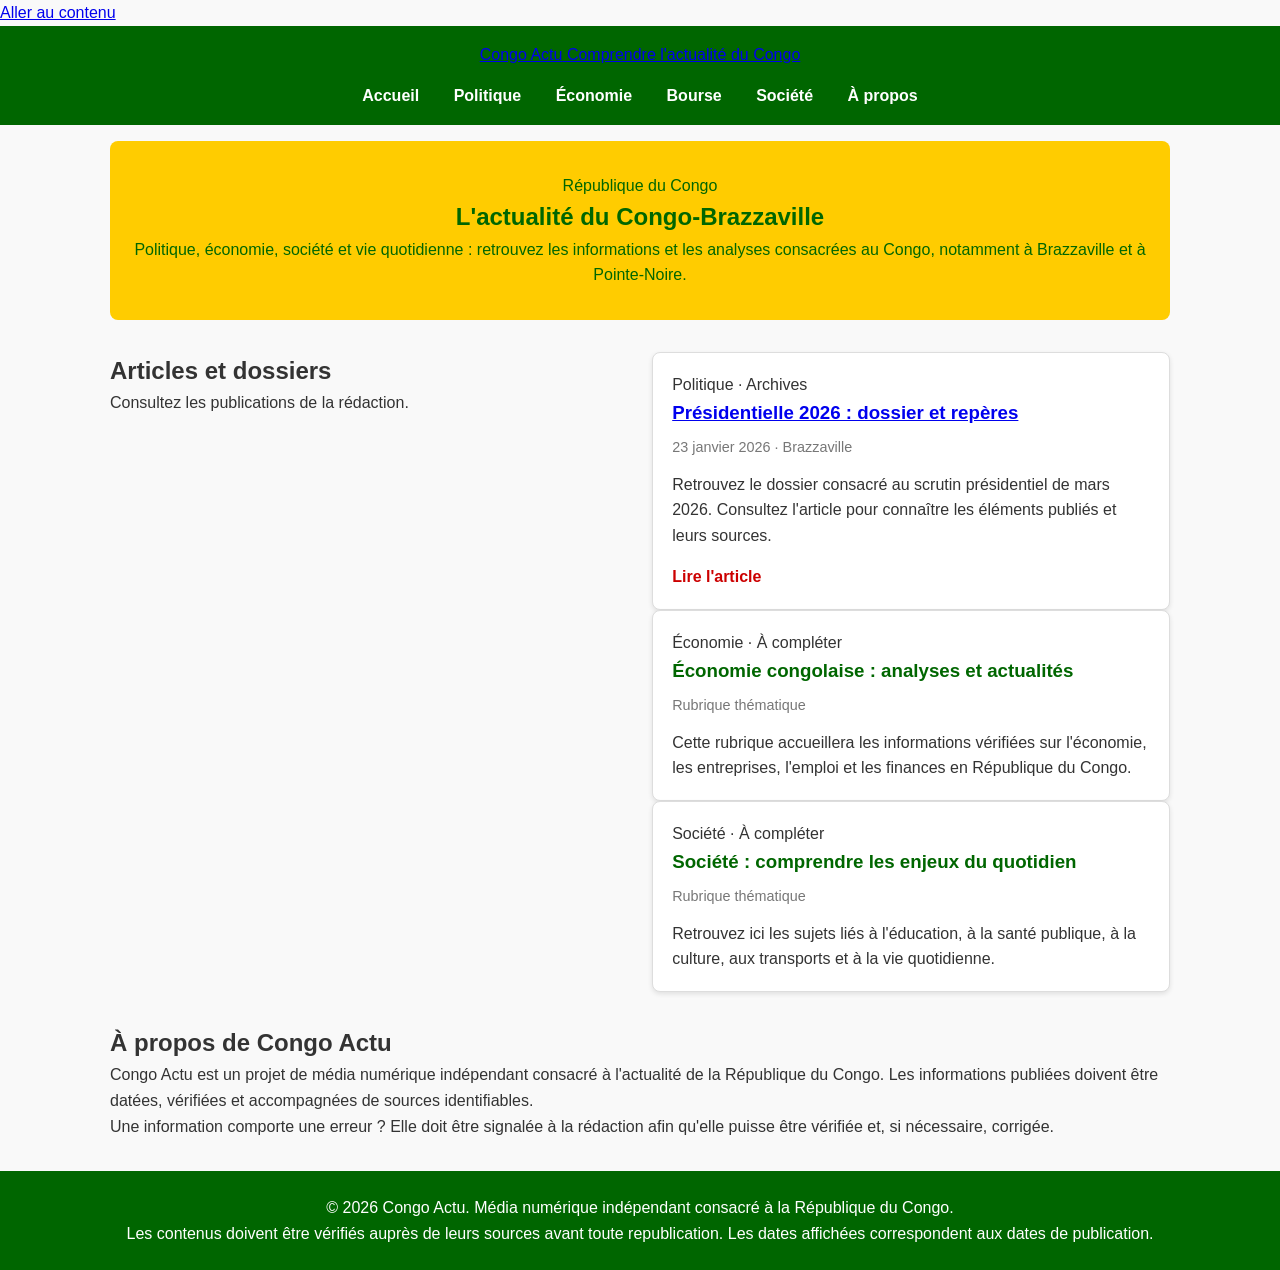
<file: index.html>
<!DOCTYPE html>
<html lang="fr">
<head>
  <meta charset="UTF-8">
  <meta name="viewport" content="width=device-width, initial-scale=1">

  <title>Congo Actu | Actualités du Congo-Brazzaville</title>
  <meta name="description" content="Congo Actu : suivez l'actualité de la République du Congo, notamment à Brazzaville et Pointe-Noire. Politique, économie, société et informations pratiques.">
  <meta name="robots" content="index, follow">
  <meta name="author" content="La rédaction de Congo Actu">
  <meta name="theme-color" content="#10233f">

  <!-- Adresse canonique : conserver cette URL tant que le site reste hébergé ici. -->
  <link rel="canonical" href="https://verland200.github.io/desty.info/">

  <!-- Partage Facebook, WhatsApp et autres réseaux sociaux -->
  <meta property="og:type" content="website">
  <meta property="og:locale" content="fr_FR">
  <meta property="og:site_name" content="Congo Actu">
  <meta property="og:title" content="Congo Actu | Actualités du Congo-Brazzaville">
  <meta property="og:description" content="L'actualité de la République du Congo : politique, économie, société et vie quotidienne.">
  <meta property="og:url" content="https://verland200.github.io/desty.info/">
  <!-- Remplace cette image par une vraie image de partage de 1200 x 630 px. -->
  <meta property="og:image" content="https://verland200.github.io/desty.info/assets/images/congo-actu-social.jpg">
  <meta property="og:image:alt" content="Congo Actu - Actualités de la République du Congo">

  <meta name="twitter:card" content="summary_large_image">
  <meta name="twitter:title" content="Congo Actu | Actualités du Congo-Brazzaville">
  <meta name="twitter:description" content="L'actualité de la République du Congo : politique, économie et société.">
  <meta name="twitter:image" content="https://verland200.github.io/desty.info/assets/images/congo-actu-social.jpg">

  <link rel="icon" href="./favicon.ico">
  <link rel="stylesheet" href="./style.css">

  <!-- Données structurées de la page d'accueil -->
  <script type="application/ld+json">
  {
    "@context": "https://schema.org",
    "@type": "NewsMediaOrganization",
    "name": "Congo Actu",
    "url": "https://verland200.github.io/desty.info/",
    "description": "Média numérique indépendant consacré à l'actualité de la République du Congo.",
    "inLanguage": "fr"
  }
  </script>
</head>

<body>
  <a class="skip-link" href="#contenu">Aller au contenu</a>

  <header class="site-header">
    <div class="container">
      <div class="brand">
        <a href="./" aria-label="Congo Actu - Accueil">
          <span class="brand-name">Congo Actu</span>
          <span class="brand-tagline">Comprendre l'actualité du Congo</span>
        </a>
      </div>

      <nav class="main-nav" aria-label="Navigation principale">
        <ul>
          <li><a href="./" aria-current="page">Accueil</a></li>
          <li><a href="#politique">Politique</a></li>
          <li><a href="#economie">Économie</a></li>
          <li><a href="./Bourse/index.html">Bourse</a></li>
          <li><a href="#societe">Société</a></li>
          <li><a href="#redaction">À propos</a></li>
        </ul>
      </nav>
    </div>
  </header>

  <main id="contenu" class="container">
    <section class="hero" aria-labelledby="hero-title">
      <p class="eyebrow">République du Congo</p>
      <h1 id="hero-title">L'actualité du Congo-Brazzaville</h1>
      <p>
        Politique, économie, société et vie quotidienne :
        retrouvez les informations et les analyses consacrées au Congo,
        notamment à Brazzaville et à Pointe-Noire.
      </p>
    </section>

    <section class="articles" aria-labelledby="latest-title">
      <div class="section-heading">
        <h2 id="latest-title">Articles et dossiers</h2>
        <p>Consultez les publications de la rédaction.</p>
      </div>

      <div class="article-grid">
        <article class="card" id="politique">
          <p class="category-label">Politique · Archives</p>
          <h3>
            <a href="./articles/elections-2026.html">
              Présidentielle 2026 : dossier et repères
            </a>
          </h3>
          <p class="meta">
            <time datetime="2026-01-23">23 janvier 2026</time>
            <span aria-hidden="true"> · </span>
            Brazzaville
          </p>
          <p>
            Retrouvez le dossier consacré au scrutin présidentiel de mars 2026.
            Consultez l'article pour connaître les éléments publiés et leurs sources.
          </p>
          <a href="./articles/elections-2026.html" class="read-more">
            Lire l'article
          </a>
        </article>

        <article class="card" id="economie">
          <p class="category-label">Économie · À compléter</p>
          <h3>Économie congolaise : analyses et actualités</h3>
          <p class="meta">Rubrique thématique</p>
          <p>
            Cette rubrique accueillera les informations vérifiées sur l'économie,
            les entreprises, l'emploi et les finances en République du Congo.
          </p>
        </article>

        <article class="card" id="societe">
          <p class="category-label">Société · À compléter</p>
          <h3>Société : comprendre les enjeux du quotidien</h3>
          <p class="meta">Rubrique thématique</p>
          <p>
            Retrouvez ici les sujets liés à l'éducation, à la santé publique,
            à la culture, aux transports et à la vie quotidienne.
          </p>
        </article>
      </div>
    </section>

    <section class="editorial-note" id="redaction" aria-labelledby="editorial-title">
      <h2 id="editorial-title">À propos de Congo Actu</h2>
      <p>
        Congo Actu est un projet de média numérique indépendant consacré à
        l'actualité de la République du Congo. Les informations publiées doivent
        être datées, vérifiées et accompagnées de sources identifiables.
      </p>
      <p>
        Une information comporte une erreur ? Elle doit être signalée à la rédaction
        afin qu'elle puisse être vérifiée et, si nécessaire, corrigée.
      </p>
    </section>
  </main>

  <footer class="site-footer">
    <div class="container">
      <p>
        &copy; 2026 Congo Actu. Média numérique indépendant consacré à la
        République du Congo.
      </p>
      <p>
        Les contenus doivent être vérifiés auprès de leurs sources avant toute
        republication. Les dates affichées correspondent aux dates de publication.
      </p>
    </div>
  </footer>
</body>
</html>
</file>
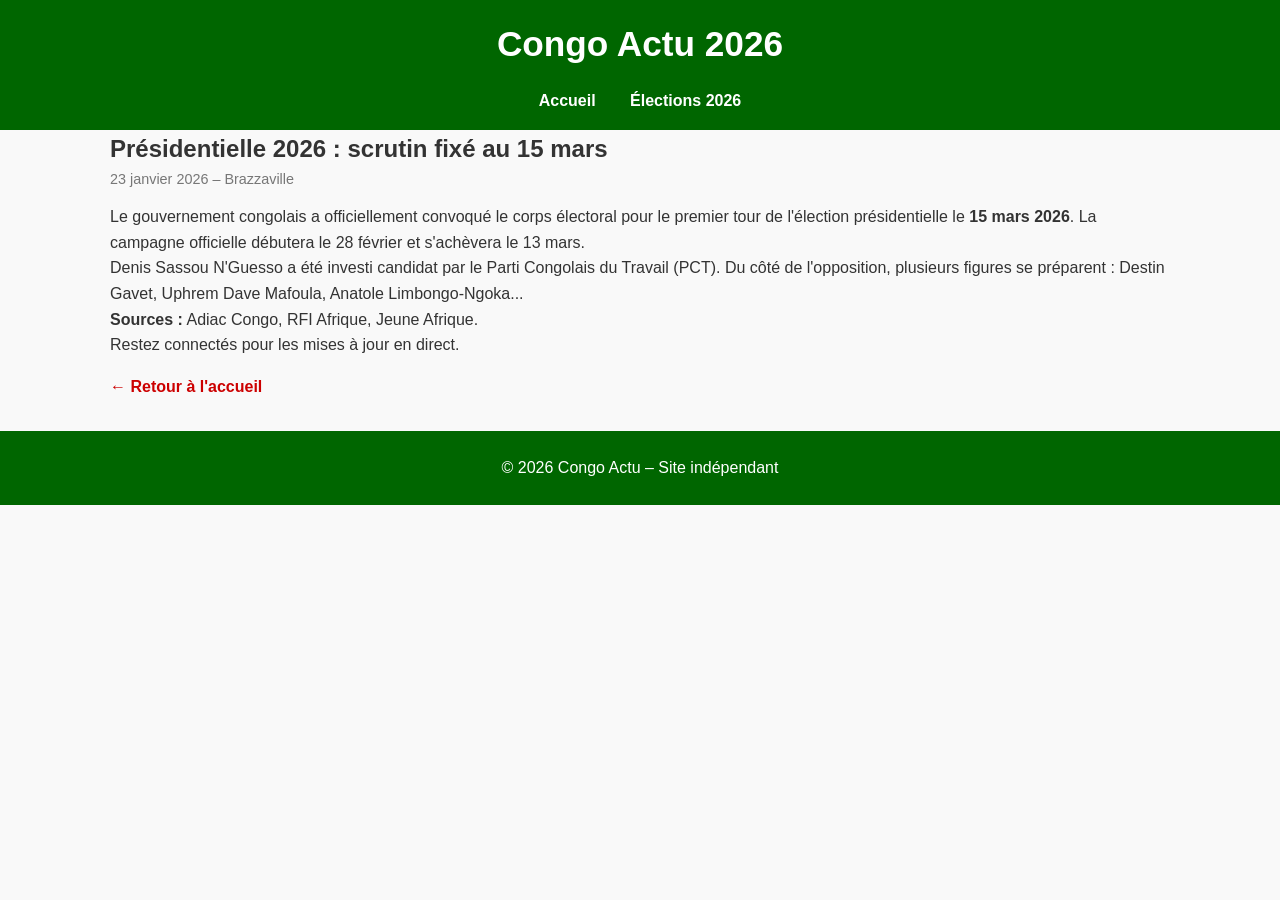
<file: articles/elections-2026.html>
<!DOCTYPE html>
<html lang="fr">
<head>
    <meta charset="UTF-8">
    <meta name="viewport" content="width=device-width, initial-scale=1.0">
    <title>Présidentielle 2026 : scrutin fixé au 15 mars – Congo Actu</title>
    <link rel="stylesheet" href="../style.css">
</head>
<body>
    <header>
        <div class="container">
            <h1><a href="../">Congo Actu 2026</a></h1>
            <nav>
                <ul>
                    <li><a href="../">Accueil</a></li>
                    <li><a href="#">Élections 2026</a></li>
                    <!-- Ajoute autres -->
                </ul>
            </nav>
        </div>
    </header>

    <main class="container">
        <article>
            <h2>Présidentielle 2026 : scrutin fixé au 15 mars</h2>
            <p class="meta">23 janvier 2026 – Brazzaville</p>
            
            <p>Le gouvernement congolais a officiellement convoqué le corps électoral pour le premier tour de l'élection présidentielle le <strong>15 mars 2026</strong>. La campagne officielle débutera le 28 février et s'achèvera le 13 mars.</p>
            
            <p>Denis Sassou N'Guesso a été investi candidat par le Parti Congolais du Travail (PCT). Du côté de l'opposition, plusieurs figures se préparent : Destin Gavet, Uphrem Dave Mafoula, Anatole Limbongo-Ngoka...</p>
            
            <p><strong>Sources :</strong> Adiac Congo, RFI Afrique, Jeune Afrique.</p>
            
            <p>Restez connectés pour les mises à jour en direct.</p>
        </article>

        <a href="../" class="read-more">← Retour à l'accueil</a>
    </main>

    <footer>
        <div class="container">
            <p>© 2026 Congo Actu – Site indépendant</p>
        </div>
    </footer>
</body>
</html>
</file>
<file: style.css>
/* Reset basique */
* { margin:0; padding:0; box-sizing:border-box; }
body { font-family: Arial, Helvetica, sans-serif; line-height:1.6; color:#333; background:#f9f9f9; }

/* Container */
.container { max-width: 1100px; margin:0 auto; padding:0 20px; }

/* Header */
header { background:#006600; color:white; padding:1rem 0; text-align:center; }
header h1 a { color:white; text-decoration:none; font-size:2.2rem; }
nav ul { list-style:none; margin-top:1rem; }
nav ul li { display:inline; margin:0 15px; }
nav a { color:white; text-decoration:none; font-weight:bold; }
nav a:hover { text-decoration:underline; }

/* Hero */
.hero { background:#ffcc00; color:#006600; text-align:center; padding:2rem 1rem; margin:1rem 0; border-radius:8px; }
.hero h2 { margin-bottom:0.5rem; }

/* Articles */
.articles { display:grid; grid-template-columns:repeat(auto-fit, minmax(300px, 1fr)); gap:1.5rem; margin:2rem 0; }
.card { background:white; border:1px solid #ddd; border-radius:8px; padding:1.2rem; box-shadow:0 2px 5px rgba(0,0,0,0.1); }
.card h3 { margin-bottom:0.5rem; color:#006600; }
.meta { font-size:0.9rem; color:#777; margin-bottom:0.8rem; }
.read-more { display:inline-block; margin-top:1rem; color:#cc0000; text-decoration:none; font-weight:bold; }
.read-more:hover { text-decoration:underline; }

/* Footer */
footer { background:#006600; color:white; text-align:center; padding:1.5rem 0; margin-top:2rem; }
footer a { color:#ffcc00; }

/* Responsive */
@media (max-width: 768px) {
    nav ul li { display:block; margin:10px 0; }
}
</file>
